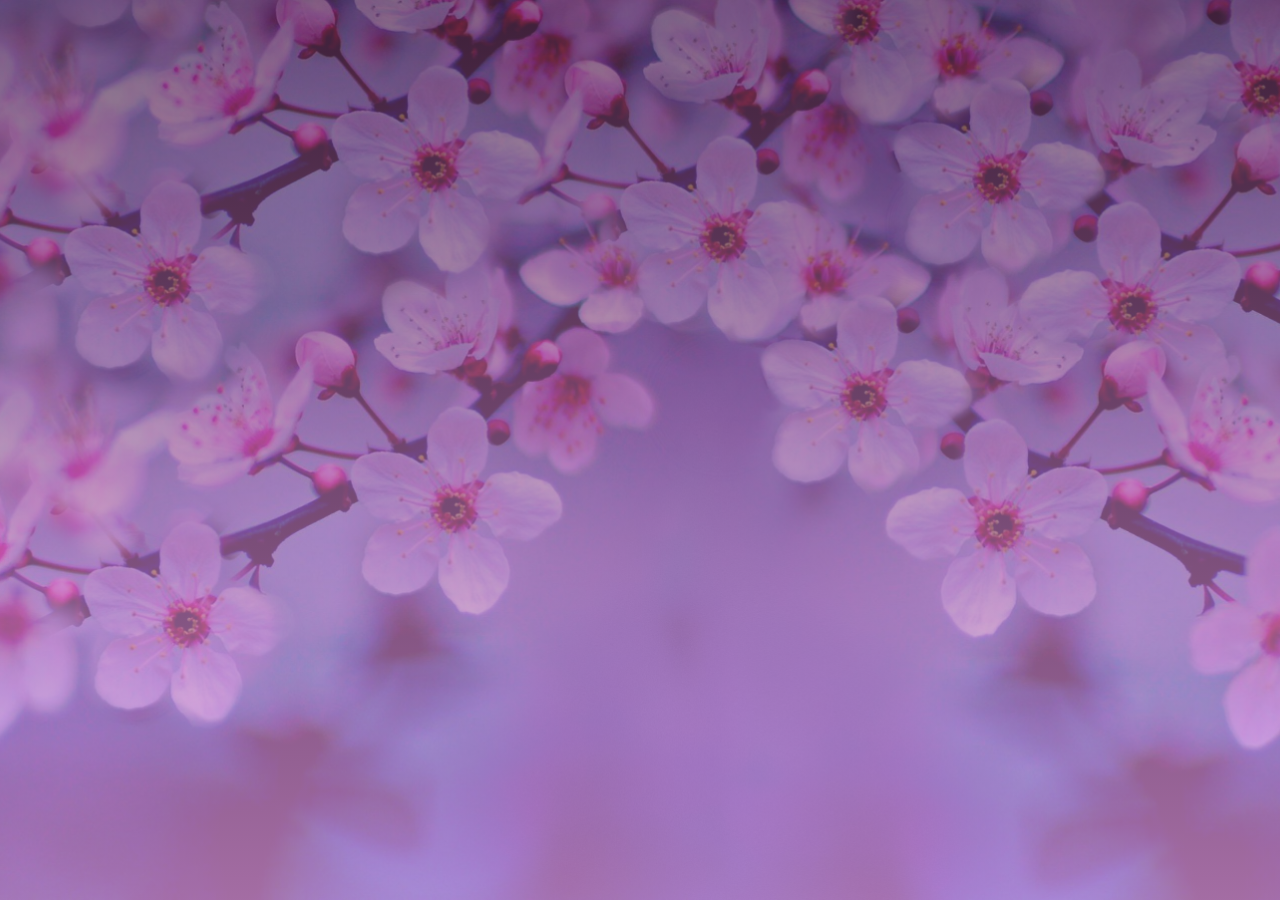
<file: szineszek.html>
<!DOCTYPE html>
<html lang="hu">
<head>
    <meta charset="UTF-8">
    <meta http-equiv="X-UA-Compatible" content="IE=edge">
    <meta name="viewport" content="width=device-width, initial-scale=1.0">
    <link rel="stylesheet" href="szineszek.css">
    <title>Koreai színészek</title>
</head>
<body>
   <div class="container1">
       
   </div> 
</body>
</html>
</file>
<file: szineszek.css>
*{
    margin:0;
    padding:0;
    
}
.container1{
    width:100%;
    height:100vh;
    background-image: linear-gradient(rgba(87, 44, 80, 0.7),rgba(233, 155, 233, 0.7)) ,url(images/cherry_blossom.jpg);
    background-position:center;
    background-size: cover;

}
</file>
